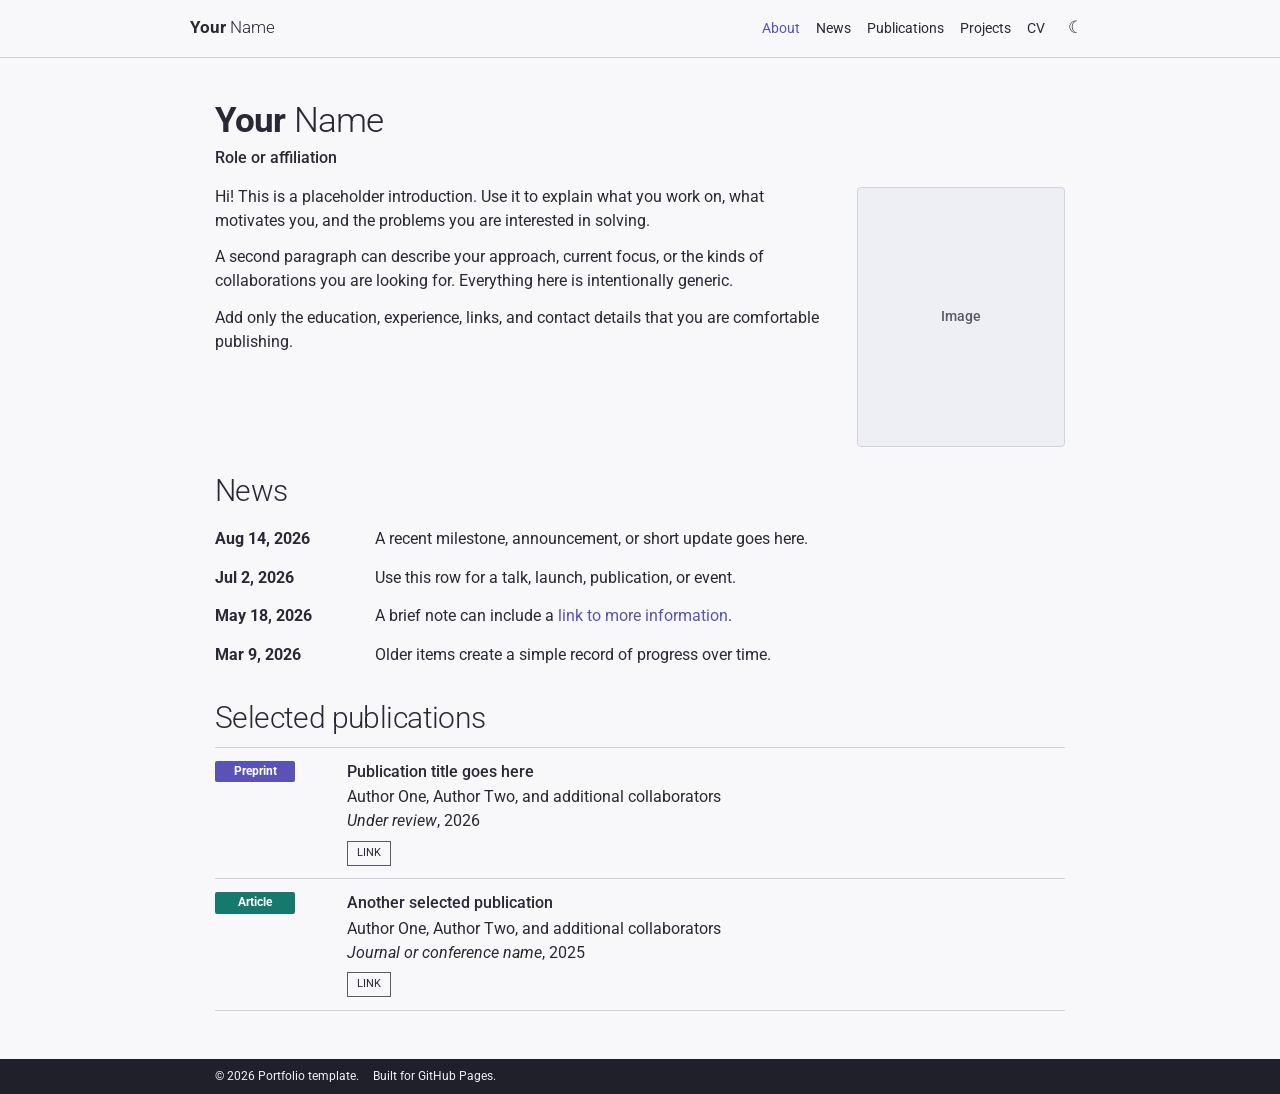
<file: index.html>
<!doctype html>
<html lang="en">
  <head>
    <meta charset="UTF-8" />
    <meta name="viewport" content="width=device-width, initial-scale=1.0" />
    <meta name="description" content="A privacy-safe academic portfolio template." />
    <meta name="theme-color" content="#171721" />
    <title>Portfolio — About</title>
    <link rel="preconnect" href="https://fonts.googleapis.com" />
    <link rel="preconnect" href="https://fonts.gstatic.com" crossorigin />
    <link href="https://fonts.googleapis.com/css2?family=Roboto:wght@300;400;500;700&display=swap" rel="stylesheet" />
    <link rel="stylesheet" href="styles.css" />
  </head>
  <body>
    <a class="skip-link" href="#main">Skip to content</a>
    <header class="site-header">
      <nav class="site-nav" aria-label="Primary navigation">
        <a class="brand" href="index.html"><strong>Your</strong> Name</a>
        <div class="nav-links">
          <a href="index.html" aria-current="page">About</a>
          <a href="news.html">News</a>
          <a href="publications.html">Publications</a>
          <a href="projects.html">Projects</a>
          <a href="cv.html">CV</a>
          <button class="theme-toggle" type="button" aria-label="Switch to light mode">
            <span class="theme-icon" aria-hidden="true">☀</span>
          </button>
        </div>
      </nav>
      <div class="scroll-progress" aria-hidden="true"><span></span></div>
    </header>

    <main class="page" id="main">
      <header class="profile-heading" data-reveal>
        <h1><strong>Your</strong> Name</h1>
        <p>Role or affiliation</p>
      </header>

      <article class="about-layout" data-reveal>
        <div class="about-copy">
          <p>
            Hi! This is a placeholder introduction. Use it to explain what you work on,
            what motivates you, and the problems you are interested in solving.
          </p>
          <p>
            A second paragraph can describe your approach, current focus, or the kinds of
            collaborations you are looking for. Everything here is intentionally generic.
          </p>
          <p>
            Add only the education, experience, links, and contact details that you are
            comfortable publishing.
          </p>
        </div>
        <aside class="profile-visual">
          <div class="image-placeholder portrait" role="img" aria-label="Image placeholder">Image</div>
        </aside>
      </article>

      <section class="home-section" aria-labelledby="news-heading" data-reveal>
        <h2 id="news-heading"><a href="news.html">News</a></h2>
        <div class="news-table">
          <div class="news-row"><time datetime="2026-08-14">Aug 14, 2026</time><p>A recent milestone, announcement, or short update goes here.</p></div>
          <div class="news-row"><time datetime="2026-07-02">Jul 2, 2026</time><p>Use this row for a talk, launch, publication, or event.</p></div>
          <div class="news-row"><time datetime="2026-05-18">May 18, 2026</time><p>A brief note can include a <a href="news.html">link to more information</a>.</p></div>
          <div class="news-row"><time datetime="2026-03-09">Mar 9, 2026</time><p>Older items create a simple record of progress over time.</p></div>
        </div>
      </section>

      <section class="home-section" aria-labelledby="publications-heading" data-reveal>
        <h2 id="publications-heading"><a href="publications.html">Selected publications</a></h2>
        <div class="publication-list compact-list">
          <article class="publication-row">
            <span class="pub-type pub-preprint">Preprint</span>
            <div><h3>Publication title goes here</h3><p>Author One, Author Two, and additional collaborators</p><p><em>Under review</em>, 2026</p><a class="mini-button" href="publications.html">LINK</a></div>
          </article>
          <article class="publication-row">
            <span class="pub-type pub-article">Article</span>
            <div><h3>Another selected publication</h3><p>Author One, Author Two, and additional collaborators</p><p><em>Journal or conference name</em>, 2025</p><a class="mini-button" href="publications.html">LINK</a></div>
          </article>
        </div>
      </section>
    </main>

    <footer class="site-footer"><div><span>© 2026 Portfolio template.</span><span>Built for GitHub Pages.</span></div></footer>
    <script src="script.js"></script>
  </body>
</html>
</file>
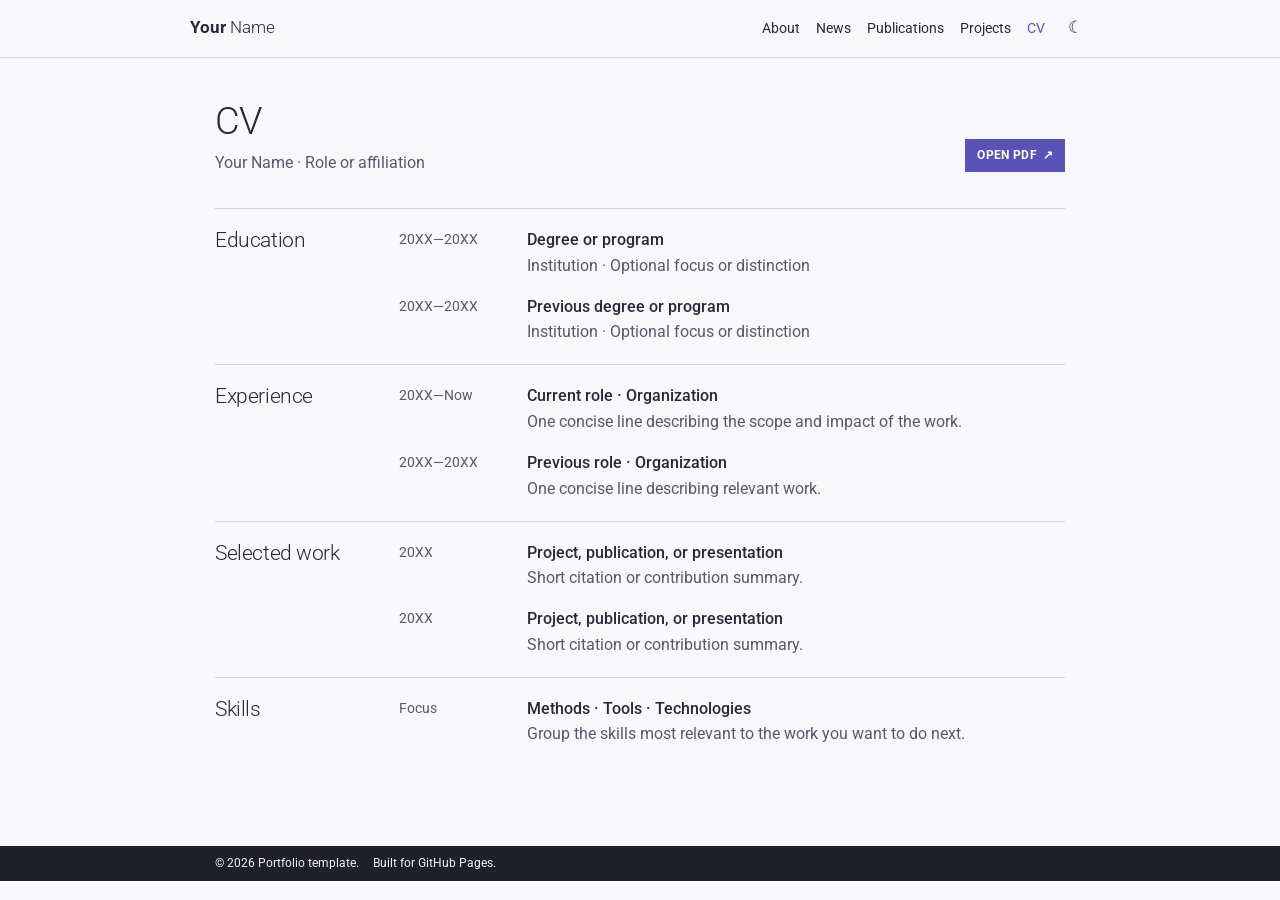
<file: cv.html>
<!doctype html>
<html lang="en">
  <head>
    <meta charset="UTF-8" />
    <meta name="viewport" content="width=device-width, initial-scale=1.0" />
    <meta name="description" content="A placeholder CV for a privacy-safe academic portfolio template." />
    <meta name="theme-color" content="#171721" />
    <title>Portfolio — CV</title>
    <link rel="preconnect" href="https://fonts.googleapis.com" />
    <link rel="preconnect" href="https://fonts.gstatic.com" crossorigin />
    <link href="https://fonts.googleapis.com/css2?family=Roboto:wght@300;400;500;700&display=swap" rel="stylesheet" />
    <link rel="stylesheet" href="styles.css" />
  </head>
  <body>
    <a class="skip-link" href="#main">Skip to content</a>
    <header class="site-header">
      <nav class="site-nav" aria-label="Primary navigation">
        <a class="brand" href="index.html"><strong>Your</strong> Name</a>
        <div class="nav-links">
          <a href="index.html">About</a><a href="news.html">News</a><a href="publications.html">Publications</a><a href="projects.html">Projects</a><a href="cv.html" aria-current="page">CV</a>
          <button class="theme-toggle" type="button" aria-label="Switch to light mode"><span class="theme-icon" aria-hidden="true">☀</span></button>
        </div>
      </nav>
      <div class="scroll-progress" aria-hidden="true"><span></span></div>
    </header>

    <main class="page cv-page" id="main">
      <header class="page-heading cv-heading" data-reveal>
        <div><h1>CV</h1><p>Your Name · Role or affiliation</p></div>
        <a class="cv-pdf-link" href="https://example.com/your-cv.pdf" target="_blank" rel="noreferrer">OPEN PDF <span aria-hidden="true">↗</span></a>
      </header>

      <section class="cv-section" data-reveal>
        <h2>Education</h2>
        <div class="cv-entries">
          <div class="cv-entry"><time>20XX—20XX</time><div><h3>Degree or program</h3><p>Institution · Optional focus or distinction</p></div></div>
          <div class="cv-entry"><time>20XX—20XX</time><div><h3>Previous degree or program</h3><p>Institution · Optional focus or distinction</p></div></div>
        </div>
      </section>
      <section class="cv-section" data-reveal>
        <h2>Experience</h2>
        <div class="cv-entries">
          <div class="cv-entry"><time>20XX—Now</time><div><h3>Current role · Organization</h3><p>One concise line describing the scope and impact of the work.</p></div></div>
          <div class="cv-entry"><time>20XX—20XX</time><div><h3>Previous role · Organization</h3><p>One concise line describing relevant work.</p></div></div>
        </div>
      </section>
      <section class="cv-section" data-reveal>
        <h2>Selected work</h2>
        <div class="cv-entries">
          <div class="cv-entry"><time>20XX</time><div><h3>Project, publication, or presentation</h3><p>Short citation or contribution summary.</p></div></div>
          <div class="cv-entry"><time>20XX</time><div><h3>Project, publication, or presentation</h3><p>Short citation or contribution summary.</p></div></div>
        </div>
      </section>
      <section class="cv-section" data-reveal>
        <h2>Skills</h2>
        <div class="cv-entries">
          <div class="cv-entry"><time>Focus</time><div><h3>Methods · Tools · Technologies</h3><p>Group the skills most relevant to the work you want to do next.</p></div></div>
        </div>
      </section>
    </main>

    <footer class="site-footer"><div><span>© 2026 Portfolio template.</span><span>Built for GitHub Pages.</span></div></footer>
    <script src="script.js"></script>
  </body>
</html>
</file>
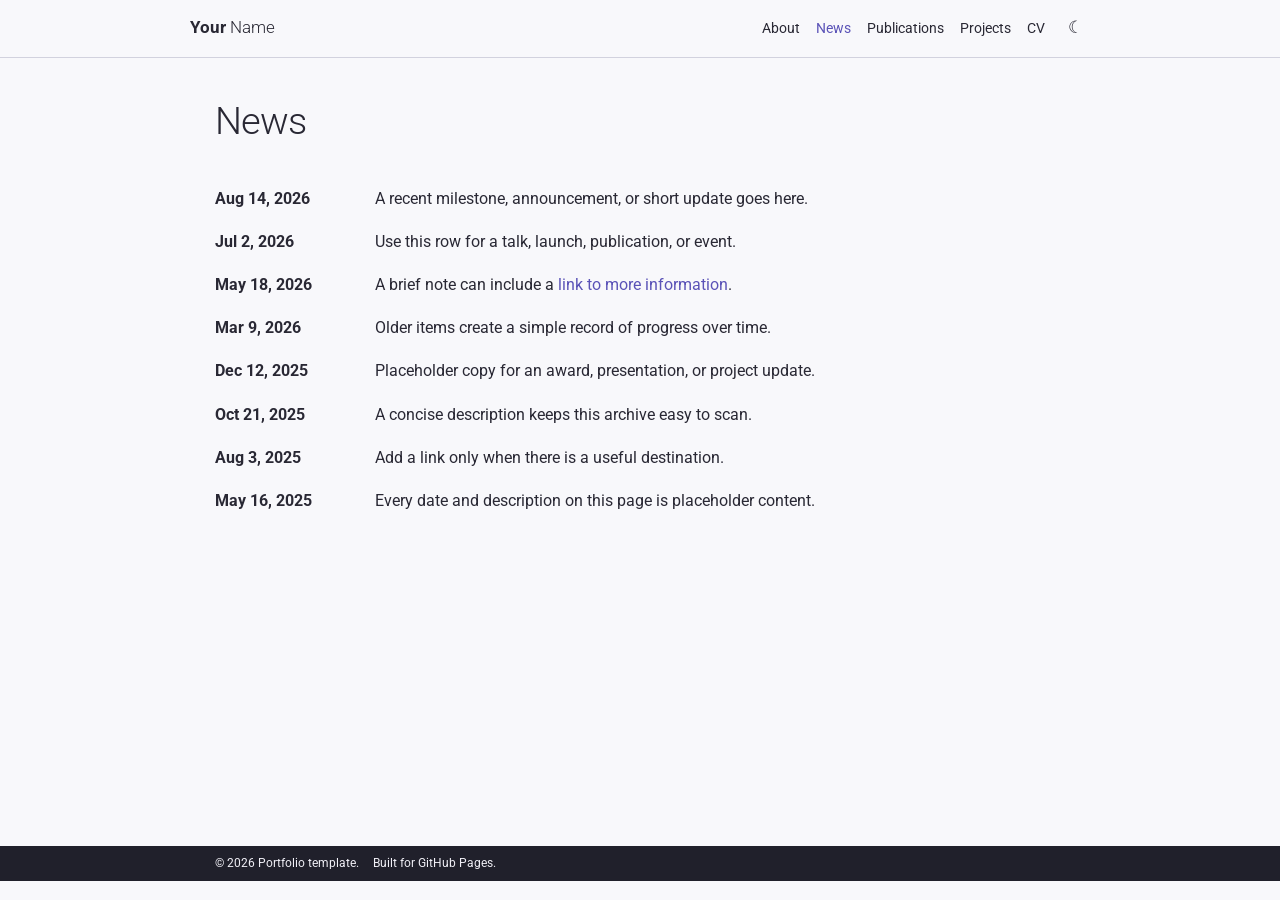
<file: news.html>
<!doctype html>
<html lang="en">
  <head>
    <meta charset="UTF-8" />
    <meta name="viewport" content="width=device-width, initial-scale=1.0" />
    <meta name="description" content="News from a privacy-safe academic portfolio template." />
    <meta name="theme-color" content="#171721" />
    <title>Portfolio — News</title>
    <link rel="preconnect" href="https://fonts.googleapis.com" />
    <link rel="preconnect" href="https://fonts.gstatic.com" crossorigin />
    <link href="https://fonts.googleapis.com/css2?family=Roboto:wght@300;400;500;700&display=swap" rel="stylesheet" />
    <link rel="stylesheet" href="styles.css" />
  </head>
  <body>
    <a class="skip-link" href="#main">Skip to content</a>
    <header class="site-header">
      <nav class="site-nav" aria-label="Primary navigation">
        <a class="brand" href="index.html"><strong>Your</strong> Name</a>
        <div class="nav-links">
          <a href="index.html">About</a><a href="news.html" aria-current="page">News</a><a href="publications.html">Publications</a><a href="projects.html">Projects</a><a href="cv.html">CV</a>
          <button class="theme-toggle" type="button" aria-label="Switch to light mode"><span class="theme-icon" aria-hidden="true">☀</span></button>
        </div>
      </nav>
      <div class="scroll-progress" aria-hidden="true"><span></span></div>
    </header>

    <main class="page" id="main">
      <header class="page-heading" data-reveal><h1>News</h1></header>
      <section class="news-table full-news" aria-label="News archive">
        <div class="news-row" data-reveal><time datetime="2026-08-14">Aug 14, 2026</time><p>A recent milestone, announcement, or short update goes here.</p></div>
        <div class="news-row" data-reveal><time datetime="2026-07-02">Jul 2, 2026</time><p>Use this row for a talk, launch, publication, or event.</p></div>
        <div class="news-row" data-reveal><time datetime="2026-05-18">May 18, 2026</time><p>A brief note can include a <a href="#">link to more information</a>.</p></div>
        <div class="news-row" data-reveal><time datetime="2026-03-09">Mar 9, 2026</time><p>Older items create a simple record of progress over time.</p></div>
        <div class="news-row" data-reveal><time datetime="2025-12-12">Dec 12, 2025</time><p>Placeholder copy for an award, presentation, or project update.</p></div>
        <div class="news-row" data-reveal><time datetime="2025-10-21">Oct 21, 2025</time><p>A concise description keeps this archive easy to scan.</p></div>
        <div class="news-row" data-reveal><time datetime="2025-08-03">Aug 3, 2025</time><p>Add a link only when there is a useful destination.</p></div>
        <div class="news-row" data-reveal><time datetime="2025-05-16">May 16, 2025</time><p>Every date and description on this page is placeholder content.</p></div>
      </section>
    </main>

    <footer class="site-footer"><div><span>© 2026 Portfolio template.</span><span>Built for GitHub Pages.</span></div></footer>
    <script src="script.js"></script>
  </body>
</html>
</file>
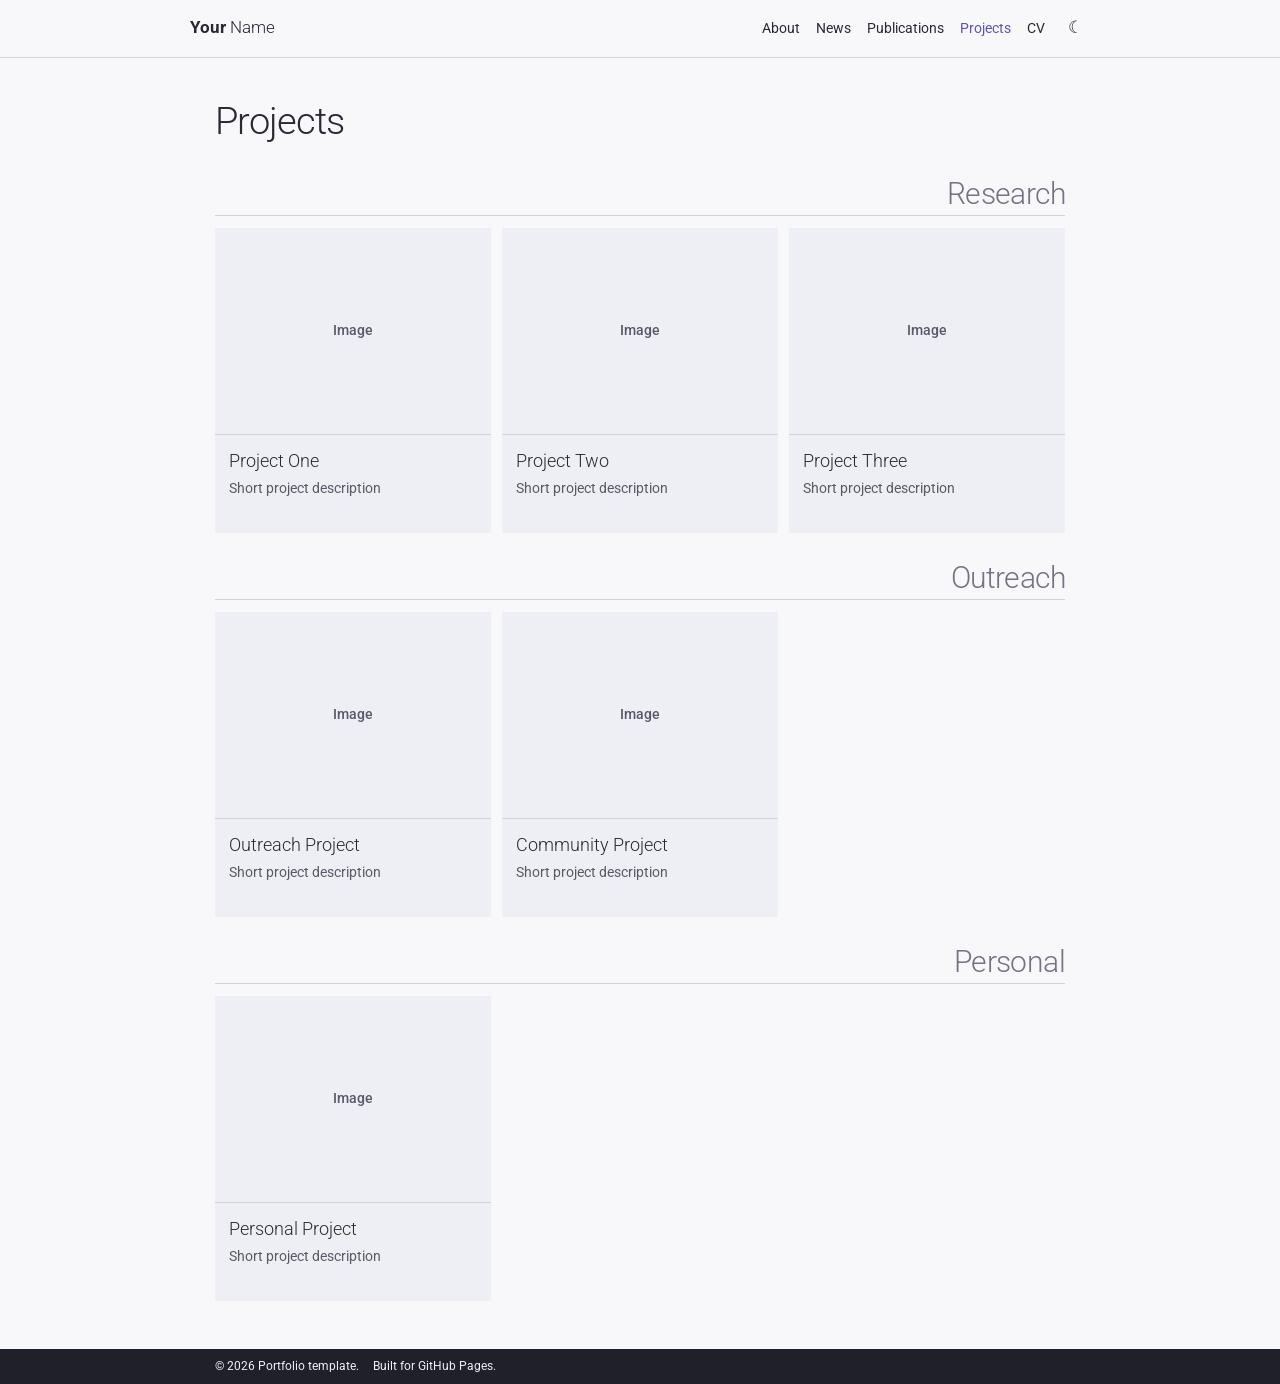
<file: projects.html>
<!doctype html>
<html lang="en">
  <head>
    <meta charset="UTF-8" />
    <meta name="viewport" content="width=device-width, initial-scale=1.0" />
    <meta name="description" content="Projects from a privacy-safe academic portfolio template." />
    <meta name="theme-color" content="#171721" />
    <title>Portfolio — Projects</title>
    <link rel="preconnect" href="https://fonts.googleapis.com" />
    <link rel="preconnect" href="https://fonts.gstatic.com" crossorigin />
    <link href="https://fonts.googleapis.com/css2?family=Roboto:wght@300;400;500;700&display=swap" rel="stylesheet" />
    <link rel="stylesheet" href="styles.css" />
  </head>
  <body>
    <a class="skip-link" href="#main">Skip to content</a>
    <header class="site-header">
      <nav class="site-nav" aria-label="Primary navigation">
        <a class="brand" href="index.html"><strong>Your</strong> Name</a>
        <div class="nav-links">
          <a href="index.html">About</a><a href="news.html">News</a><a href="publications.html">Publications</a><a href="projects.html" aria-current="page">Projects</a><a href="cv.html">CV</a>
          <button class="theme-toggle" type="button" aria-label="Switch to light mode"><span class="theme-icon" aria-hidden="true">☀</span></button>
        </div>
      </nav>
      <div class="scroll-progress" aria-hidden="true"><span></span></div>
    </header>

    <main class="page" id="main">
      <header class="page-heading" data-reveal><h1>Projects</h1></header>
      <section class="project-section" aria-labelledby="research-projects" data-reveal>
        <h2 id="research-projects">Research</h2>
        <div class="project-grid">
          <article class="project-card"><div class="image-placeholder project-image" role="img" aria-label="Image placeholder">Image</div><div><h3>Project One</h3><p>Short project description</p></div></article>
          <article class="project-card"><div class="image-placeholder project-image" role="img" aria-label="Image placeholder">Image</div><div><h3>Project Two</h3><p>Short project description</p></div></article>
          <article class="project-card"><div class="image-placeholder project-image" role="img" aria-label="Image placeholder">Image</div><div><h3>Project Three</h3><p>Short project description</p></div></article>
        </div>
      </section>
      <section class="project-section" aria-labelledby="outreach-projects" data-reveal>
        <h2 id="outreach-projects">Outreach</h2>
        <div class="project-grid">
          <article class="project-card"><div class="image-placeholder project-image" role="img" aria-label="Image placeholder">Image</div><div><h3>Outreach Project</h3><p>Short project description</p></div></article>
          <article class="project-card"><div class="image-placeholder project-image" role="img" aria-label="Image placeholder">Image</div><div><h3>Community Project</h3><p>Short project description</p></div></article>
        </div>
      </section>
      <section class="project-section" aria-labelledby="personal-projects" data-reveal>
        <h2 id="personal-projects">Personal</h2>
        <div class="project-grid">
          <article class="project-card"><div class="image-placeholder project-image" role="img" aria-label="Image placeholder">Image</div><div><h3>Personal Project</h3><p>Short project description</p></div></article>
        </div>
      </section>
    </main>

    <footer class="site-footer"><div><span>© 2026 Portfolio template.</span><span>Built for GitHub Pages.</span></div></footer>
    <script src="script.js"></script>
  </body>
</html>
</file>
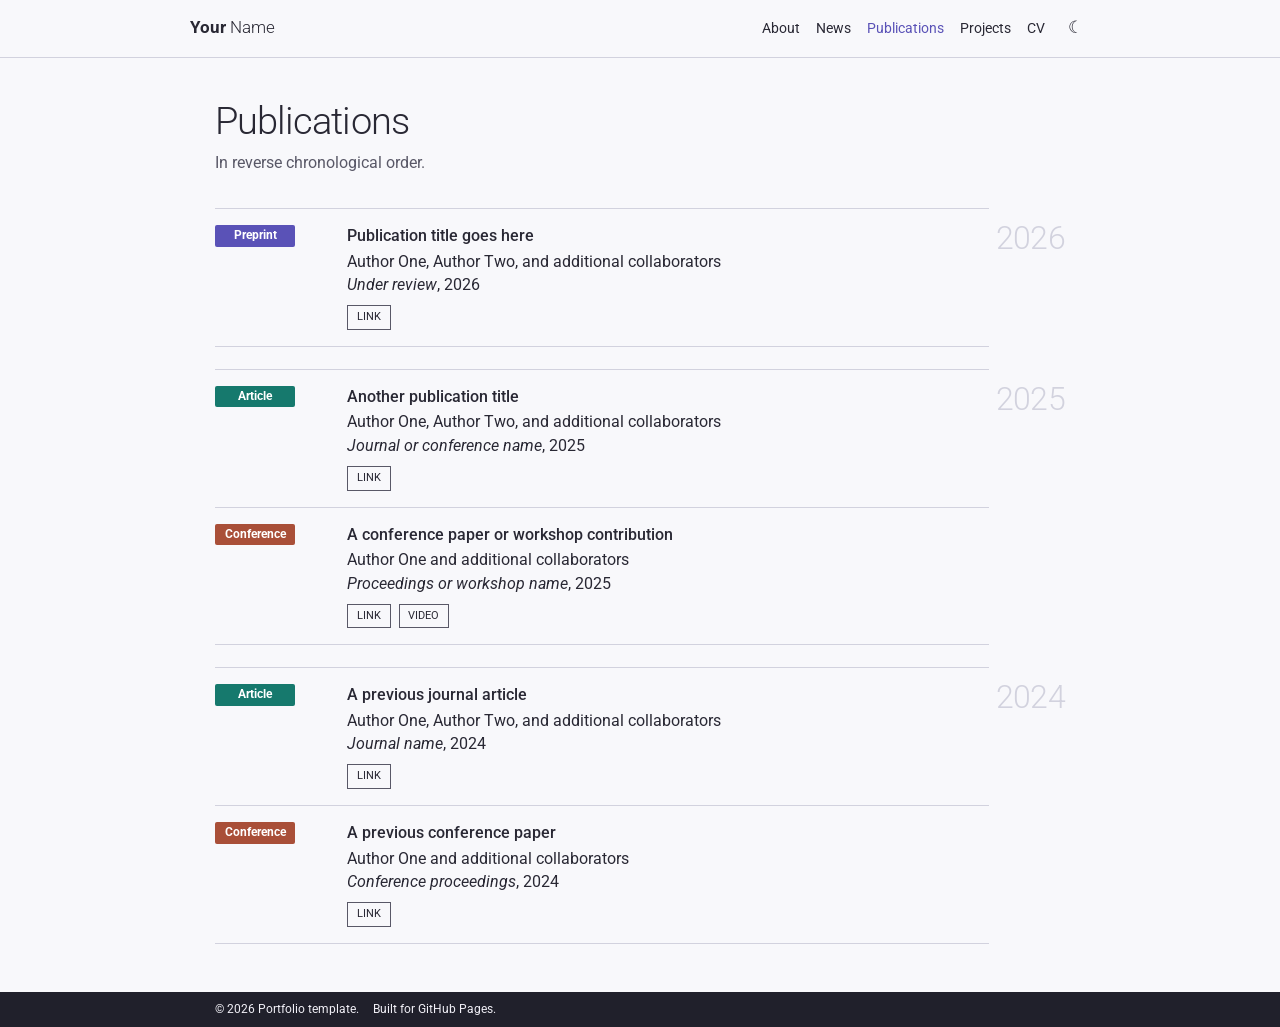
<file: publications.html>
<!doctype html>
<html lang="en">
  <head>
    <meta charset="UTF-8" />
    <meta name="viewport" content="width=device-width, initial-scale=1.0" />
    <meta name="description" content="Publications from a privacy-safe academic portfolio template." />
    <meta name="theme-color" content="#171721" />
    <title>Portfolio — Publications</title>
    <link rel="preconnect" href="https://fonts.googleapis.com" />
    <link rel="preconnect" href="https://fonts.gstatic.com" crossorigin />
    <link href="https://fonts.googleapis.com/css2?family=Roboto:wght@300;400;500;700&display=swap" rel="stylesheet" />
    <link rel="stylesheet" href="styles.css" />
  </head>
  <body>
    <a class="skip-link" href="#main">Skip to content</a>
    <header class="site-header">
      <nav class="site-nav" aria-label="Primary navigation">
        <a class="brand" href="index.html"><strong>Your</strong> Name</a>
        <div class="nav-links">
          <a href="index.html">About</a><a href="news.html">News</a><a href="publications.html" aria-current="page">Publications</a><a href="projects.html">Projects</a><a href="cv.html">CV</a>
          <button class="theme-toggle" type="button" aria-label="Switch to light mode"><span class="theme-icon" aria-hidden="true">☀</span></button>
        </div>
      </nav>
      <div class="scroll-progress" aria-hidden="true"><span></span></div>
    </header>

    <main class="page" id="main">
      <header class="page-heading" data-reveal><h1>Publications</h1><p>In reverse chronological order.</p></header>
      <section class="year-group" aria-labelledby="year-2026" data-reveal>
        <h2 id="year-2026">2026</h2>
        <div class="publication-list">
          <article class="publication-row"><span class="pub-type pub-preprint">Preprint</span><div><h3>Publication title goes here</h3><p>Author One, Author Two, and additional collaborators</p><p><em>Under review</em>, 2026</p><a class="mini-button" href="#">LINK</a></div></article>
        </div>
      </section>
      <section class="year-group" aria-labelledby="year-2025" data-reveal>
        <h2 id="year-2025">2025</h2>
        <div class="publication-list">
          <article class="publication-row"><span class="pub-type pub-article">Article</span><div><h3>Another publication title</h3><p>Author One, Author Two, and additional collaborators</p><p><em>Journal or conference name</em>, 2025</p><a class="mini-button" href="#">LINK</a></div></article>
          <article class="publication-row"><span class="pub-type pub-conference">Conference</span><div><h3>A conference paper or workshop contribution</h3><p>Author One and additional collaborators</p><p><em>Proceedings or workshop name</em>, 2025</p><a class="mini-button" href="#">LINK</a> <a class="mini-button" href="#">VIDEO</a></div></article>
        </div>
      </section>
      <section class="year-group" aria-labelledby="year-2024" data-reveal>
        <h2 id="year-2024">2024</h2>
        <div class="publication-list">
          <article class="publication-row"><span class="pub-type pub-article">Article</span><div><h3>A previous journal article</h3><p>Author One, Author Two, and additional collaborators</p><p><em>Journal name</em>, 2024</p><a class="mini-button" href="#">LINK</a></div></article>
          <article class="publication-row"><span class="pub-type pub-conference">Conference</span><div><h3>A previous conference paper</h3><p>Author One and additional collaborators</p><p><em>Conference proceedings</em>, 2024</p><a class="mini-button" href="#">LINK</a></div></article>
        </div>
      </section>
    </main>

    <footer class="site-footer"><div><span>© 2026 Portfolio template.</span><span>Built for GitHub Pages.</span></div></footer>
    <script src="script.js"></script>
  </body>
</html>
</file>
<file: styles.css>
:root {
  color-scheme: dark;
  --bg: #171721;
  --surface: #242435;
  --surface-hover: #2d2d43;
  --text: #e9e8f1;
  --muted: #b7b5c4;
  --faint: #858299;
  --line: #3b3a4f;
  --accent: #a89cff;
  --accent-strong: #c2baff;
  --accent-contrast: #171721;
  --badge-preprint: #6259bd;
  --badge-article: #247b71;
  --badge-conference: #a9553d;
  --header-bg: rgb(23 23 33 / 96%);
  --footer-bg: #ecebf5;
  --footer-text: #30303c;
  --content-width: 850px;
  --nav-width: 900px;
  --ease: cubic-bezier(0.16, 1, 0.3, 1);
}

:root[data-theme="light"] {
  color-scheme: light;
  --bg: #f8f8fb;
  --surface: #eeeff5;
  --surface-hover: #e4e5ef;
  --text: #292834;
  --muted: #595867;
  --faint: #747283;
  --line: #d2d2de;
  --accent: #5a52b7;
  --accent-strong: #433b9d;
  --accent-contrast: #ffffff;
  --badge-preprint: #5a52b7;
  --badge-article: #16796d;
  --badge-conference: #a94f38;
  --header-bg: rgb(248 248 251 / 96%);
  --footer-bg: #20202b;
  --footer-text: #f1f0f7;
}

* { box-sizing: border-box; }

html {
  scroll-behavior: smooth;
  background: var(--bg);
}

body {
  min-width: 20rem;
  margin: 0;
  color: var(--text);
  background: var(--bg);
  font-family: "Roboto", Arial, sans-serif;
  font-size: 16px;
  font-weight: 400;
  line-height: 1.5;
  -webkit-font-smoothing: antialiased;
  transition: color 180ms ease, background 180ms ease;
}

a {
  color: var(--accent);
  text-decoration: none;
}

a:hover { color: var(--accent-strong); }

h1, h2, h3, p { margin-top: 0; }
h1, h2, h3 { color: var(--text); font-weight: 300; line-height: 1.15; text-wrap: balance; }
h1 { margin-bottom: 0.35rem; font-size: 2.35rem; letter-spacing: -0.025em; }
h2 { margin-bottom: 1rem; font-size: 1.85rem; letter-spacing: -0.02em; }
h3 { margin-bottom: 0.25rem; font-size: 1rem; font-weight: 500; line-height: 1.35; }
p { margin-bottom: 0.8rem; }

.skip-link {
  position: fixed;
  z-index: 30;
  top: 0.5rem;
  left: 0.5rem;
  padding: 0.45rem 0.7rem;
  color: #fff;
  background: var(--accent);
  transform: translateY(-160%);
  transition: transform 180ms var(--ease);
}

.skip-link:focus { transform: translateY(0); }

.site-header {
  position: sticky;
  z-index: 20;
  top: 0;
  border-bottom: 1px solid var(--line);
  background: var(--header-bg);
  backdrop-filter: blur(8px);
  view-transition-name: site-header;
}

.site-nav {
  width: min(var(--nav-width), calc(100% - 2rem));
  min-height: 3.55rem;
  margin: 0 auto;
  display: flex;
  align-items: center;
  justify-content: space-between;
  gap: 1.5rem;
}

.brand {
  flex: none;
  color: var(--text);
  font-size: 1.08rem;
  font-weight: 300;
  white-space: nowrap;
}

.brand strong { font-weight: 700; }
.brand:hover { color: var(--text); }

.nav-links {
  display: flex;
  align-items: center;
  gap: 1rem;
}

.nav-links a {
  color: var(--text);
  font-size: 0.9rem;
  white-space: nowrap;
  transition: color 150ms ease;
}

.nav-links a:hover,
.nav-links a[aria-current="page"] { color: var(--accent); }

.theme-toggle {
  width: 1.8rem;
  height: 1.8rem;
  padding: 0;
  border: 0;
  display: grid;
  place-items: center;
  color: var(--text);
  background: transparent;
  cursor: pointer;
  font-size: 1.05rem;
  line-height: 1;
  transition: color 150ms ease, transform 220ms var(--ease);
}

.theme-toggle:hover { color: var(--accent); transform: rotate(18deg); }

.scroll-progress {
  position: absolute;
  right: 0;
  bottom: -1px;
  left: 0;
  height: 2px;
  overflow: hidden;
}

.scroll-progress span {
  display: block;
  width: 100%;
  height: 100%;
  background: var(--accent);
  transform: scaleX(var(--scroll-progress, 0));
  transform-origin: left;
}

.page {
  width: min(var(--content-width), calc(100% - 2rem));
  min-height: calc(100vh - 7rem);
  margin: 0 auto;
  padding: 2.65rem 0 3rem;
}

.profile-heading { margin-bottom: 0.9rem; }
.profile-heading h1 { font-size: 2.2rem; }
.profile-heading h1 strong { font-weight: 700; }
.profile-heading > p { margin: 0; font-weight: 500; }

.about-layout {
  margin-bottom: 1.65rem;
  display: grid;
  grid-template-columns: minmax(0, 1fr) 13rem;
  align-items: start;
  gap: 1.7rem;
}

.about-copy { max-width: 68ch; }
.about-copy p:last-child { margin-bottom: 0; }
.profile-visual { padding-top: 0.15rem; }

.image-placeholder {
  border: 1px solid var(--line);
  display: grid;
  place-items: center;
  color: var(--muted);
  background: var(--surface);
  font-size: 0.9rem;
  font-weight: 500;
}

.portrait {
  width: 100%;
  aspect-ratio: 4 / 5;
  border-radius: 4px;
}

.home-section { margin-top: 1.7rem; }
.home-section h2 { margin-bottom: 0.75rem; }
.home-section h2 a { color: var(--text); }
.home-section h2 a:hover { color: var(--accent); }

.news-table { width: 100%; }

.news-row {
  padding: 0.45rem 0;
  display: grid;
  grid-template-columns: 9rem minmax(0, 1fr);
  gap: 1rem;
}

.news-row time {
  color: var(--text);
  font-weight: 700;
  white-space: nowrap;
}

.news-row p { margin: 0; }

.page-heading {
  margin-bottom: 2.1rem;
}

.page-heading p {
  margin: 0.45rem 0 0;
  color: var(--muted);
}

.full-news .news-row { padding: 0.6rem 0; }

.publication-list {
  border-top: 1px solid var(--line);
}

.publication-row {
  padding: 1rem 0;
  border-bottom: 1px solid var(--line);
  display: grid;
  grid-template-columns: 7.25rem minmax(0, 1fr);
  gap: 1rem;
}

.compact-list .publication-row {
  padding: 0.8rem 0;
}

.publication-row p {
  margin: 0.08rem 0;
  line-height: 1.4;
}

.pub-type {
  width: max-content;
  min-width: 5rem;
  min-height: 1.35rem;
  padding: 0 0.55rem;
  border-radius: 2px;
  align-self: start;
  display: inline-flex;
  align-items: center;
  justify-content: center;
  color: #fff;
  background: var(--badge-preprint);
  font-size: 0.72rem;
  font-weight: 700;
  line-height: 1.15;
  text-align: center;
}

.pub-article { background: var(--badge-article); }
.pub-conference { background: var(--badge-conference); }

.mini-button {
  min-height: 1.55rem;
  margin: 0.45rem 0.25rem 0 0;
  padding: 0.25rem 0.55rem;
  border: 1px solid var(--muted);
  display: inline-flex;
  align-items: center;
  justify-content: center;
  color: var(--text);
  background: transparent;
  font: inherit;
  font-size: 0.66rem;
  line-height: 1;
  cursor: pointer;
}

.mini-button:hover { border-color: var(--accent); color: var(--accent); }

.year-group {
  position: relative;
  margin-top: 1.5rem;
  padding-right: 4.75rem;
}

.year-group + .year-group { margin-top: 1.35rem; }

.year-group > h2 {
  position: absolute;
  top: 0.75rem;
  right: 0;
  margin: 0;
  color: var(--line);
  font-size: 2rem;
  font-weight: 300;
}

.project-section { margin-top: 1.75rem; }
.project-section:first-of-type { margin-top: 0; }

.project-section > h2 {
  margin: 0 0 0.75rem;
  padding-bottom: 0.25rem;
  border-bottom: 1px solid var(--line);
  color: var(--faint);
  text-align: right;
}

.project-grid {
  display: grid;
  grid-template-columns: repeat(3, minmax(0, 1fr));
  gap: 0.65rem;
}

.project-card {
  min-width: 0;
  background: var(--surface);
  transition: background 160ms ease, transform 240ms var(--ease);
}

.project-card:hover {
  background: var(--surface-hover);
  transform: translateY(-3px);
}

.project-image {
  width: 100%;
  aspect-ratio: 4 / 3;
  border: 0;
  border-bottom: 1px solid var(--line);
  border-radius: 0;
}

.project-card > div:last-child { min-height: 6.1rem; padding: 0.85rem 0.9rem; }
.project-card h3 { font-size: 1.15rem; font-weight: 300; }
.project-card p { margin: 0; color: var(--muted); font-size: 0.86rem; }

.cv-heading {
  display: flex;
  align-items: end;
  justify-content: space-between;
  gap: 1rem;
}

.cv-pdf-link {
  flex: none;
  min-height: 2.1rem;
  margin-bottom: 0.15rem;
  padding: 0.45rem 0.75rem;
  display: inline-flex;
  align-items: center;
  gap: 0.35rem;
  color: var(--accent-contrast);
  background: var(--accent);
  font-size: 0.72rem;
  font-weight: 700;
  letter-spacing: 0.03em;
}

.cv-pdf-link:hover { color: var(--accent-contrast); background: var(--accent-strong); }

.cv-section {
  padding: 1.25rem 0;
  border-top: 1px solid var(--line);
  display: grid;
  grid-template-columns: 10rem minmax(0, 1fr);
  gap: 1.5rem;
}

.cv-section h2 { margin: 0; font-size: 1.3rem; }
.cv-entries { min-width: 0; }

.cv-entry {
  margin-bottom: 1.1rem;
  display: grid;
  grid-template-columns: 7rem minmax(0, 1fr);
  gap: 1rem;
}

.cv-entry:last-child { margin-bottom: 0; }
.cv-entry time { color: var(--muted); font-size: 0.85rem; }
.cv-entry h3 { margin: 0; }
.cv-entry p { margin: 0.2rem 0 0; color: var(--muted); }

.site-footer {
  padding: 0.55rem 1rem;
  color: var(--footer-text);
  background: var(--footer-bg);
  font-size: 0.72rem;
}

.site-footer > div {
  width: min(var(--content-width), 100%);
  margin: 0 auto;
  display: flex;
  flex-wrap: wrap;
  gap: 0.3rem 0.85rem;
}

[data-reveal] {
  transform: none;
  transition: transform 500ms var(--ease);
}

.js [data-reveal]:not(.is-visible) { transform: translateY(0.55rem); }
.js [data-reveal].is-visible { transform: none; }

a:focus-visible,
button:focus-visible {
  outline: 2px solid var(--accent);
  outline-offset: 3px;
}

@media (max-width: 700px) {
  .site-nav { width: calc(100% - 1rem); min-height: 3.25rem; }
  .brand { display: none; }
  .nav-links { width: 100%; justify-content: flex-end; gap: 0.75rem; }
  .nav-links a { font-size: 0.8rem; }
  .theme-toggle { width: 1.45rem; height: 1.45rem; }
  .page { padding-top: 2rem; }
  .about-layout { grid-template-columns: minmax(0, 1fr) 10rem; gap: 1rem; }
  .news-row { grid-template-columns: 7.2rem minmax(0, 1fr); gap: 0.75rem; }
  .publication-row { grid-template-columns: 5.6rem minmax(0, 1fr); gap: 0.7rem; }
  .year-group { padding-right: 3.7rem; }
  .year-group > h2 { font-size: 1.55rem; }
  .project-grid { grid-template-columns: repeat(2, minmax(0, 1fr)); }
  .cv-section { grid-template-columns: 1fr; gap: 0.65rem; }
}

@media (max-width: 500px) {
  body { font-size: 15px; }
  .site-nav { overflow-x: auto; scrollbar-width: none; }
  .site-nav::-webkit-scrollbar { display: none; }
  .nav-links { min-width: max-content; gap: 0.58rem; }
  .nav-links a { font-size: 0.73rem; }
  .page { width: min(100% - 1.25rem, var(--content-width)); padding-top: 1.65rem; }
  h1 { font-size: 2rem; }
  h2 { font-size: 1.55rem; }
  .about-layout { display: block; }
  .profile-visual { width: 9rem; margin: 0.8rem 0 0 auto; }
  .news-row { grid-template-columns: 1fr; gap: 0.05rem; padding: 0.5rem 0; }
  .publication-row { grid-template-columns: 1fr; gap: 0.5rem; }
  .year-group { padding-right: 0; padding-top: 2.25rem; }
  .year-group > h2 { top: 0; left: 0; right: auto; }
  .project-grid { grid-template-columns: 1fr 1fr; gap: 0.5rem; }
  .project-card > div:last-child { min-height: 5.5rem; padding: 0.7rem; }
  .project-card h3 { font-size: 1rem; }
  .cv-heading { align-items: flex-start; flex-direction: column; }
  .cv-entry { grid-template-columns: 1fr; gap: 0.15rem; }
}

@media (prefers-reduced-motion: reduce) {
  html { scroll-behavior: auto; }
  *, *::before, *::after {
    animation-duration: 0.01ms !important;
    animation-iteration-count: 1 !important;
    transition-duration: 0.01ms !important;
  }
  .js [data-reveal] { transform: none !important; }
}

@media print {
  :root { color-scheme: light; --bg: #fff; --text: #111; --muted: #444; --line: #bbb; }
  .site-header, .site-footer, .cv-pdf-link { display: none; }
  .page { width: 100%; min-height: 0; padding: 0; }
  .page-heading { margin-bottom: 1.5rem; }
  .cv-section { break-inside: avoid; }
}
</file>
